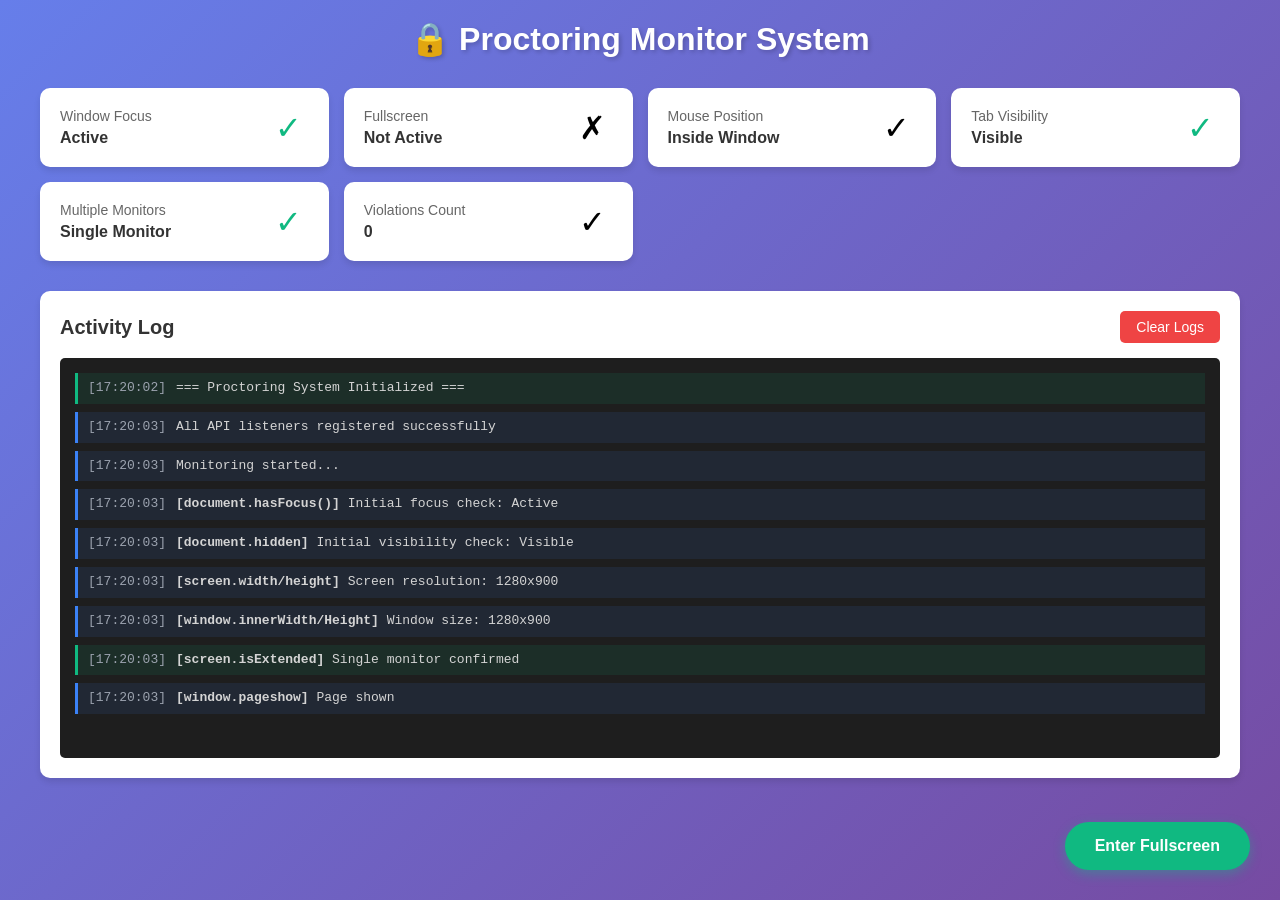
<file: proctoring/index.html>
<!DOCTYPE html>
<html lang="en">
<head>
    <meta charset="UTF-8">
    <meta name="viewport" content="width=device-width, initial-scale=1.0">
    <title>Proctoring Monitor</title>
    <style>
        * {
            margin: 0;
            padding: 0;
            box-sizing: border-box;
        }

        body {
            font-family: 'Segoe UI', Tahoma, Geneva, Verdana, sans-serif;
            background: linear-gradient(135deg, #667eea 0%, #764ba2 100%);
            min-height: 100vh;
            padding: 20px;
        }

        .container {
            max-width: 1200px;
            margin: 0 auto;
        }

        h1 {
            color: white;
            text-align: center;
            margin-bottom: 30px;
            text-shadow: 2px 2px 4px rgba(0,0,0,0.2);
        }

        .status-grid {
            display: grid;
            grid-template-columns: repeat(auto-fit, minmax(280px, 1fr));
            gap: 15px;
            margin-bottom: 30px;
        }

        .status-card {
            background: white;
            border-radius: 10px;
            padding: 20px;
            box-shadow: 0 4px 6px rgba(0,0,0,0.1);
            display: flex;
            align-items: center;
            justify-content: space-between;
        }

        .status-info h3 {
            font-size: 14px;
            color: #666;
            margin-bottom: 5px;
            font-weight: 500;
        }

        .status-info p {
            font-size: 16px;
            color: #333;
            font-weight: 600;
        }

        .status-indicator {
            font-size: 32px;
            min-width: 40px;
            text-align: center;
        }

        .check {
            color: #10b981;
        }

        .cross {
            color: #ef4444;
        }

        .log-container {
            background: white;
            border-radius: 10px;
            padding: 20px;
            box-shadow: 0 4px 6px rgba(0,0,0,0.1);
        }

        .log-header {
            display: flex;
            justify-content: space-between;
            align-items: center;
            margin-bottom: 15px;
        }

        .log-header h2 {
            font-size: 20px;
            color: #333;
        }

        .clear-btn {
            background: #ef4444;
            color: white;
            border: none;
            padding: 8px 16px;
            border-radius: 5px;
            cursor: pointer;
            font-size: 14px;
            transition: background 0.3s;
        }

        .clear-btn:hover {
            background: #dc2626;
        }

        .log-display {
            background: #1e1e1e;
            color: #d4d4d4;
            padding: 15px;
            border-radius: 5px;
            height: 400px;
            overflow-y: auto;
            font-family: 'Courier New', monospace;
            font-size: 13px;
            line-height: 1.6;
        }

        .log-entry {
            margin-bottom: 8px;
            padding: 5px;
            border-left: 3px solid transparent;
            padding-left: 10px;
        }

        .log-warning {
            border-left-color: #f59e0b;
            background: rgba(245, 158, 11, 0.1);
        }

        .log-error {
            border-left-color: #ef4444;
            background: rgba(239, 68, 68, 0.1);
        }

        .log-info {
            border-left-color: #3b82f6;
            background: rgba(59, 130, 246, 0.1);
        }

        .log-success {
            border-left-color: #10b981;
            background: rgba(16, 185, 129, 0.1);
        }

        .timestamp {
            color: #9ca3af;
            margin-right: 10px;
        }

        .fullscreen-btn {
            position: fixed;
            bottom: 30px;
            right: 30px;
            background: #10b981;
            color: white;
            border: none;
            padding: 15px 30px;
            border-radius: 50px;
            cursor: pointer;
            font-size: 16px;
            font-weight: 600;
            box-shadow: 0 4px 12px rgba(16, 185, 129, 0.4);
            transition: all 0.3s;
        }

        .fullscreen-btn:hover {
            background: #059669;
            transform: translateY(-2px);
            box-shadow: 0 6px 16px rgba(16, 185, 129, 0.5);
        }

        .config-btn {
            position: fixed;
            bottom: 30px;
            left: 30px;
            background: #6366f1;
            color: white;
            border: none;
            padding: 15px 30px;
            border-radius: 50px;
            cursor: pointer;
            font-size: 16px;
            font-weight: 600;
            box-shadow: 0 4px 12px rgba(99, 102, 241, 0.4);
            transition: all 0.3s;
        }

        .config-btn:hover {
            background: #4f46e5;
            transform: translateY(-2px);
            box-shadow: 0 6px 16px rgba(99, 102, 241, 0.5);
        }

        .modal {
            display: none;
            position: fixed;
            top: 0;
            left: 0;
            width: 100%;
            height: 100%;
            background: rgba(0, 0, 0, 0.7);
            z-index: 1000;
            justify-content: center;
            align-items: center;
        }

        .modal.active {
            display: flex;
        }

        .modal-content {
            background: white;
            border-radius: 15px;
            width: 90%;
            max-width: 800px;
            max-height: 80vh;
            overflow: hidden;
            display: flex;
            flex-direction: column;
            box-shadow: 0 20px 60px rgba(0, 0, 0, 0.3);
        }

        .modal-header {
            padding: 20px 25px;
            background: linear-gradient(135deg, #667eea 0%, #764ba2 100%);
            color: white;
            display: flex;
            justify-content: space-between;
            align-items: center;
        }

        .modal-header h2 {
            margin: 0;
            font-size: 22px;
        }

        .close-modal {
            background: none;
            border: none;
            color: white;
            font-size: 28px;
            cursor: pointer;
            padding: 0;
            width: 30px;
            height: 30px;
            display: flex;
            align-items: center;
            justify-content: center;
            border-radius: 50%;
            transition: background 0.3s;
        }

        .close-modal:hover {
            background: rgba(255, 255, 255, 0.2);
        }

        .modal-body {
            padding: 25px;
            overflow-y: auto;
            flex: 1;
        }

        .config-editor {
            background: #1e1e1e;
            border-radius: 8px;
            padding: 15px;
            min-height: 400px;
        }

        .config-editor textarea {
            width: 100%;
            min-height: 400px;
            background: #1e1e1e;
            color: #d4d4d4;
            border: none;
            font-family: 'Courier New', monospace;
            font-size: 13px;
            line-height: 1.6;
            resize: vertical;
            outline: none;
            padding: 10px;
        }

        .modal-footer {
            padding: 20px 25px;
            background: #f9fafb;
            display: flex;
            gap: 10px;
            justify-content: flex-end;
            border-top: 1px solid #e5e7eb;
        }

        .modal-btn {
            padding: 10px 24px;
            border: none;
            border-radius: 8px;
            font-size: 14px;
            font-weight: 600;
            cursor: pointer;
            transition: all 0.3s;
        }

        .modal-btn-primary {
            background: #10b981;
            color: white;
        }

        .modal-btn-primary:hover {
            background: #059669;
        }

        .modal-btn-secondary {
            background: #6b7280;
            color: white;
        }

        .modal-btn-secondary:hover {
            background: #4b5563;
        }

        .modal-btn-danger {
            background: #ef4444;
            color: white;
        }

        .modal-btn-danger:hover {
            background: #dc2626;
        }

        .error-message {
            background: #fee2e2;
            color: #991b1b;
            padding: 12px;
            border-radius: 6px;
            margin-bottom: 15px;
            display: none;
        }

        .error-message.active {
            display: block;
        }
    </style>
</head>
<body>
    <div class="container">
        <h1>🔒 Proctoring Monitor System</h1>
        
        <div class="status-grid">
            <div class="status-card">
                <div class="status-info">
                    <h3>Window Focus</h3>
                    <p id="focus-status">Active</p>
                </div>
                <div class="status-indicator" id="focus-indicator">✓</div>
            </div>

            <div class="status-card">
                <div class="status-info">
                    <h3>Fullscreen</h3>
                    <p id="fullscreen-status">Not Active</p>
                </div>
                <div class="status-indicator" id="fullscreen-indicator">✗</div>
            </div>

            <div class="status-card">
                <div class="status-info">
                    <h3>Mouse Position</h3>
                    <p id="mouse-status">Inside Window</p>
                </div>
                <div class="status-indicator" id="mouse-indicator">✓</div>
            </div>

            <div class="status-card">
                <div class="status-info">
                    <h3>Tab Visibility</h3>
                    <p id="visibility-status">Visible</p>
                </div>
                <div class="status-indicator" id="visibility-indicator">✓</div>
            </div>

            <div class="status-card">
                <div class="status-info">
                    <h3>Multiple Monitors</h3>
                    <p id="monitor-status">Checking...</p>
                </div>
                <div class="status-indicator" id="monitor-indicator">-</div>
            </div>

            <div class="status-card">
                <div class="status-info">
                    <h3>Violations Count</h3>
                    <p id="violation-count">0</p>
                </div>
                <div class="status-indicator" id="violation-indicator">✓</div>
            </div>
        </div>

        <div class="log-container">
            <div class="log-header">
                <h2>Activity Log</h2>
                <button class="clear-btn" onclick="clearLogs()">Clear Logs</button>
            </div>
            <div class="log-display" id="log-display"></div>
        </div>
    </div>

    <button class="fullscreen-btn" onclick="enterFullscreen()">Enter Fullscreen</button>
    <!-- <button class="config-btn" onclick="openConfigModal()">⚙️ Edit Config</button> -->

    <script src="proctoring.js"></script>
</body>
</html>
</file>
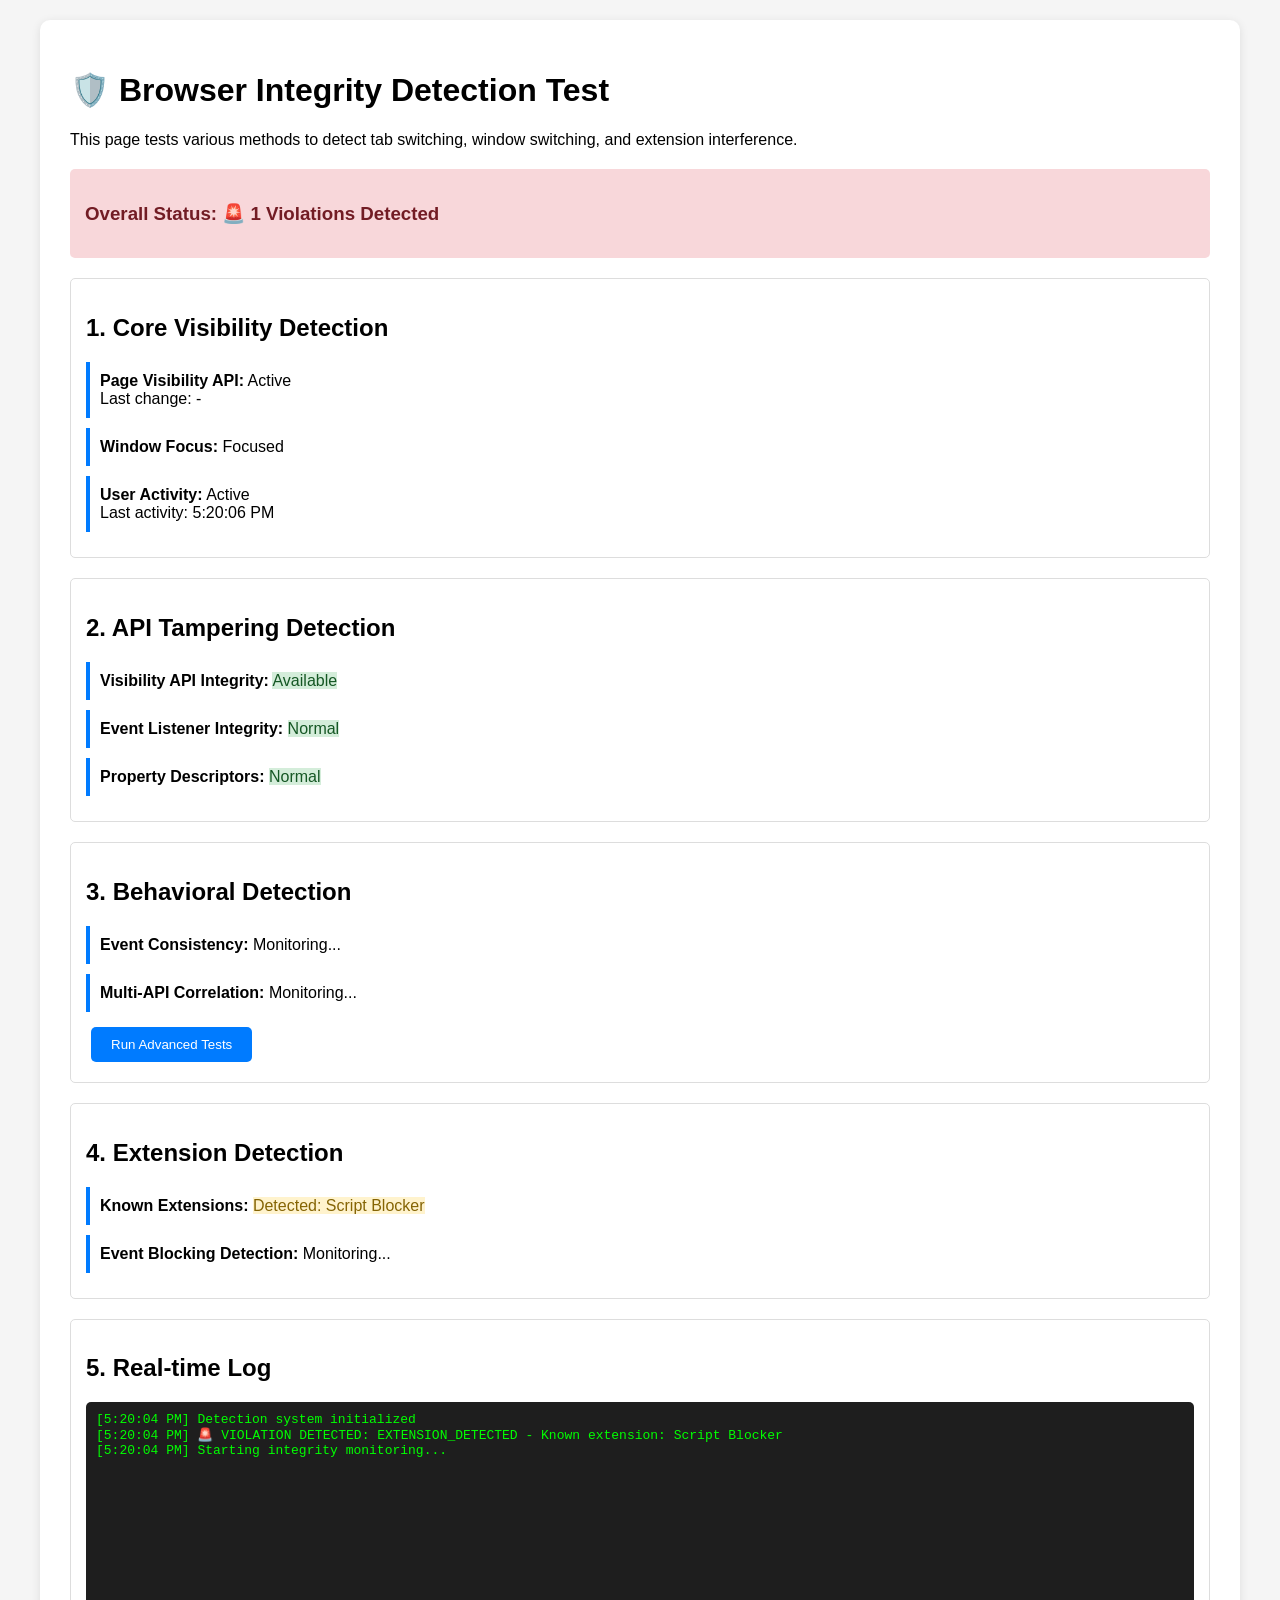
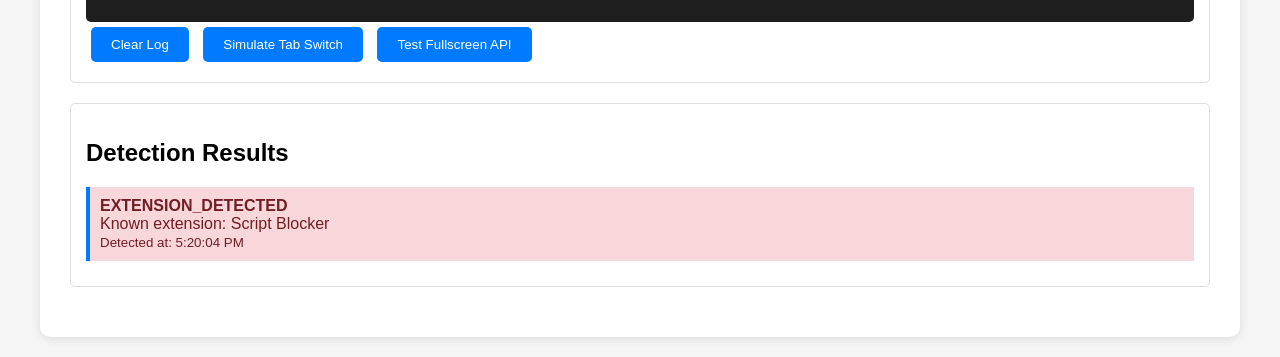
<file: proctoring/index2.html>
<!DOCTYPE html>
<html lang="en">
<head>
    <meta charset="UTF-8">
    <meta name="viewport" content="width=device-width, initial-scale=1.0">
    <title>Browser Integrity Detection Test</title>
    <style>
        body {
            font-family: Arial, sans-serif;
            max-width: 1200px;
            margin: 0 auto;
            padding: 20px;
            background-color: #f5f5f5;
        }
        .container {
            background: white;
            padding: 30px;
            border-radius: 10px;
            box-shadow: 0 2px 10px rgba(0,0,0,0.1);
        }
        .status-panel {
            margin: 20px 0;
            padding: 15px;
            border-radius: 5px;
            background: #f8f9fa;
        }
        .green { background: #d4edda; color: #155724; }
        .red { background: #f8d7da; color: #721c24; }
        .yellow { background: #fff3cd; color: #856404; }
        .detection-item {
            margin: 10px 0;
            padding: 10px;
            border-left: 4px solid #007bff;
        }
        .log-container {
            height: 200px;
            overflow-y: auto;
            background: #1e1e1e;
            color: #00ff00;
            padding: 10px;
            font-family: monospace;
            border-radius: 5px;
        }
        button {
            padding: 10px 20px;
            margin: 5px;
            background: #007bff;
            color: white;
            border: none;
            border-radius: 5px;
            cursor: pointer;
        }
        button:hover {
            background: #0056b3;
        }
        .test-section {
            margin: 20px 0;
            padding: 15px;
            border: 1px solid #ddd;
            border-radius: 5px;
        }
    </style>
</head>
<body>
    <div class="container">
        <h1>🛡️ Browser Integrity Detection Test</h1>
        <p>This page tests various methods to detect tab switching, window switching, and extension interference.</p>
        
        <div class="status-panel" id="overallStatus">
            <h3>Overall Status: <span id="statusText">Monitoring...</span></h3>
        </div>

        <div class="test-section">
            <h2>1. Core Visibility Detection</h2>
            <div class="detection-item">
                <strong>Page Visibility API:</strong> 
                <span id="visibilityStatus">Active</span>
                <div>Last change: <span id="lastVisibilityChange">-</span></div>
            </div>
            <div class="detection-item">
                <strong>Window Focus:</strong> 
                <span id="focusStatus">Focused</span>
            </div>
            <div class="detection-item">
                <strong>User Activity:</strong> 
                <span id="activityStatus">Active</span>
                <div>Last activity: <span id="lastActivity">-</span></div>
            </div>
        </div>

        <div class="test-section">
            <h2>2. API Tampering Detection</h2>
            <div class="detection-item">
                <strong>Visibility API Integrity:</strong> 
                <span id="apiIntegrityStatus">Checking...</span>
            </div>
            <div class="detection-item">
                <strong>Event Listener Integrity:</strong> 
                <span id="eventListenerStatus">Checking...</span>
            </div>
            <div class="detection-item">
                <strong>Property Descriptors:</strong> 
                <span id="propertyDescriptorStatus">Checking...</span>
            </div>
        </div>

        <div class="test-section">
            <h2>3. Behavioral Detection</h2>
            <div class="detection-item">
                <strong>Event Consistency:</strong> 
                <span id="consistencyStatus">Monitoring...</span>
            </div>
            <div class="detection-item">
                <strong>Multi-API Correlation:</strong> 
                <span id="correlationStatus">Monitoring...</span>
            </div>
            <button onclick="runAdvancedTests()">Run Advanced Tests</button>
        </div>

        <div class="test-section">
            <h2>4. Extension Detection</h2>
            <div class="detection-item">
                <strong>Known Extensions:</strong> 
                <span id="extensionStatus">Scanning...</span>
            </div>
            <div class="detection-item">
                <strong>Event Blocking Detection:</strong> 
                <span id="blockingDetectionStatus">Monitoring...</span>
            </div>
        </div>

        <div class="test-section">
            <h2>5. Real-time Log</h2>
            <div class="log-container" id="log"></div>
            <button onclick="clearLog()">Clear Log</button>
            <button onclick="simulateTabSwitch()">Simulate Tab Switch</button>
            <button onclick="testFullscreen()">Test Fullscreen API</button>
        </div>

        <div class="test-section">
            <h2>Detection Results</h2>
            <div id="violationsList"></div>
        </div>
    </div>

    <script>
        class IntegrityMonitor {
            constructor() {
                this.violations = [];
                this.logEntries = [];
                this.detectionTriggered = {
                    visibility: false,
                    blur: false,
                    focus: false,
                    pageHide: false
                };
                this.lastActivityTime = Date.now();
                this.startTime = Date.now();
                this.setupEventListeners();
                this.startDetection();
            }

            log(message, type = 'info') {
                const timestamp = new Date().toLocaleTimeString();
                const logEntry = `[${timestamp}] ${message}`;
                this.logEntries.push(logEntry);
                
                const logContainer = document.getElementById('log');
                logContainer.innerHTML = logEntry + '<br>' + logContainer.innerHTML;
                
                console.log(`[${type.toUpperCase()}] ${message}`);
            }

            reportViolation(type, evidence) {
                if (!this.violations.some(v => v.type === type)) {
                    this.violations.push({ type, evidence, timestamp: Date.now() });
                    this.log(`🚨 VIOLATION DETECTED: ${type} - ${evidence}`, 'warning');
                    this.updateViolationsDisplay();
                }
            }

            updateViolationsDisplay() {
                const violationsList = document.getElementById('violationsList');
                violationsList.innerHTML = this.violations.map(v => 
                    `<div class="detection-item red">
                        <strong>${v.type}</strong><br>
                        ${v.evidence}<br>
                        <small>Detected at: ${new Date(v.timestamp).toLocaleTimeString()}</small>
                    </div>`
                ).join('');
            }

            setupEventListeners() {
                // Page Visibility API
                document.addEventListener('visibilitychange', () => {
                    this.detectionTriggered.visibility = true;
                    const isHidden = document.hidden;
                    document.getElementById('visibilityStatus').textContent = 
                        isHidden ? 'Hidden' : 'Visible';
                    document.getElementById('lastVisibilityChange').textContent = 
                        new Date().toLocaleTimeString();
                    
                    if (isHidden) {
                        this.reportViolation('TAB_SWITCH', 'Page Visibility API detected tab switch');
                    }
                    
                    this.log(`Visibility changed: ${document.visibilityState}`);
                });

                // Window Focus/Blur
                window.addEventListener('blur', () => {
                    this.detectionTriggered.blur = true;
                    document.getElementById('focusStatus').textContent = 'Blurred';
                    this.log('Window lost focus');
                });

                window.addEventListener('focus', () => {
                    this.detectionTriggered.focus = true;
                    document.getElementById('focusStatus').textContent = 'Focused';
                    this.log('Window gained focus');
                });

                // User Activity Monitoring
                const activityEvents = ['mousemove', 'keydown', 'click', 'scroll'];
                activityEvents.forEach(event => {
                    document.addEventListener(event, () => {
                        this.lastActivityTime = Date.now();
                        document.getElementById('lastActivity').textContent = 
                            new Date().toLocaleTimeString();
                        document.getElementById('activityStatus').textContent = 'Active';
                    }, { passive: true });
                });

                // Check for inactivity
                setInterval(() => {
                    const inactiveTime = Date.now() - this.lastActivityTime;
                    if (inactiveTime > 10000) { // 10 seconds
                        document.getElementById('activityStatus').textContent = 'Inactive';
                        if (inactiveTime > 30000) { // 30 seconds
                            this.reportViolation('INACTIVITY', `User inactive for ${Math.round(inactiveTime/1000)} seconds`);
                        }
                    }
                }, 5000);
            }

            checkAPITampering() {
                // Check Visibility API property descriptors
                try {
                    const visibilityDescriptor = Object.getOwnPropertyDescriptor(document, 'visibilityState');
                    const hiddenDescriptor = Object.getOwnPropertyDescriptor(document, 'hidden');
                    
                    if (visibilityDescriptor && !visibilityDescriptor.configurable) {
                        this.reportViolation('API_TAMPERING', 'visibilityState property descriptor modified');
                        document.getElementById('propertyDescriptorStatus').textContent = 'Tampered';
                        document.getElementById('propertyDescriptorStatus').className = 'red';
                    } else {
                        document.getElementById('propertyDescriptorStatus').textContent = 'Normal';
                        document.getElementById('propertyDescriptorStatus').className = 'green';
                    }
                } catch (e) {
                    this.reportViolation('API_TAMPERING', `Error checking property descriptors: ${e.message}`);
                }

                // Check event listener integrity
                const nativeAddEventListener = EventTarget.prototype.addEventListener;
                if (nativeAddEventListener.toString().includes('[native code]') === false) {
                    this.reportViolation('API_TAMPERING', 'addEventListener function has been modified');
                    document.getElementById('eventListenerStatus').textContent = 'Tampered';
                    document.getElementById('eventListenerStatus').className = 'red';
                } else {
                    document.getElementById('eventListenerStatus').textContent = 'Normal';
                    document.getElementById('eventListenerStatus').className = 'green';
                }

                // Check if visibility API is accessible
                if (typeof document.hidden === 'undefined' || typeof document.visibilityState === 'undefined') {
                    this.reportViolation('API_TAMPERING', 'Page Visibility API not available');
                    document.getElementById('apiIntegrityStatus').textContent = 'Missing';
                    document.getElementById('apiIntegrityStatus').className = 'red';
                } else {
                    document.getElementById('apiIntegrityStatus').textContent = 'Available';
                    document.getElementById('apiIntegrityStatus').className = 'green';
                }
            }

            checkBehavioralConsistency() {
                // Cross-API validation
                const viaVisibilityAPI = document.hidden;
                const viaFocusAPI = !document.hasFocus();
                
                if (viaVisibilityAPI !== viaFocusAPI) {
                    this.reportViolation('BEHAVIORAL_INCONSISTENCY', 
                        `Visibility API: ${viaVisibilityAPI}, Focus API: ${viaFocusAPI}`);
                    document.getElementById('correlationStatus').textContent = 'Inconsistent';
                    document.getElementById('correlationStatus').className = 'red';
                } else {
                    document.getElementById('correlationStatus').textContent = 'Consistent';
                    document.getElementById('correlationStatus').className = 'green';
                }

                // Event consistency check
                setTimeout(() => {
                    const allEventsFired = Object.values(this.detectionTriggered).some(fired => fired);
                    if (!allEventsFired) {
                        document.getElementById('consistencyStatus').textContent = 'Suspicious';
                        document.getElementById('consistencyStatus').className = 'yellow';
                    } else {
                        document.getElementById('consistencyStatus').textContent = 'Normal';
                        document.getElementById('consistencyStatus').className = 'green';
                    }
                }, 3000);
            }

            checkForExtensions() {
                // Check for known anti-detection extensions
                const knownExtensionSignatures = {
                    'uBlock Origin': () => typeof window.uboHelper !== 'undefined',
                    'Privacy Badger': () => typeof window.badger !== 'undefined',
                    'Ghostery': () => typeof window.ghostery !== 'undefined',
                    'AdBlock': () => typeof window.blockAdBlock !== 'undefined',
                    'Script Blocker': () => {
                        try {
                            return document.createElement('script').onload === null;
                        } catch (e) {
                            return false;
                        }
                    }
                };

                let detectedExtensions = [];
                for (const [name, detector] of Object.entries(knownExtensionSignatures)) {
                    if (detector()) {
                        detectedExtensions.push(name);
                        this.reportViolation('EXTENSION_DETECTED', `Known extension: ${name}`);
                    }
                }

                const extensionStatus = document.getElementById('extensionStatus');
                if (detectedExtensions.length > 0) {
                    extensionStatus.textContent = `Detected: ${detectedExtensions.join(', ')}`;
                    extensionStatus.className = 'yellow';
                } else {
                    extensionStatus.textContent = 'None detected';
                    extensionStatus.className = 'green';
                }
            }

            testEventBlocking() {
                // Test if events are being blocked by programmatically triggering them
                setTimeout(() => {
                    const beforeTest = this.detectionTriggered.visibility;

                    console.log('beforetest', beforeTest)
                    
                    // Programmatically trigger events
                    document.dispatchEvent(new Event('visibilitychange'));
                    window.dispatchEvent(new Event('blur'));
                    window.dispatchEvent(new Event('focus'));
                    
                    setTimeout(() => {
                        if (!this.detectionTriggered.visibility && !beforeTest) {
                            this.reportViolation('EVENT_BLOCKING', 'Visibility events appear to be blocked');
                            document.getElementById('blockingDetectionStatus').textContent = 'Blocking Detected';
                            document.getElementById('blockingDetectionStatus').className = 'red';
                        } else {
                            document.getElementById('blockingDetectionStatus').textContent = 'Normal';
                            document.getElementById('blockingDetectionStatus').className = 'green';
                        }
                    }, 100);
                }, 2000);
            }

            startDetection() {
                this.log('Starting integrity monitoring...');
                
                // Run initial checks
                this.checkAPITampering();
                this.checkForExtensions();
                this.testEventBlocking();
                
                // Continuous monitoring
                setInterval(() => {
                    this.checkBehavioralConsistency();
                }, 5000);

                // RequestAnimationFrame timing analysis
                this.startAnimationFrameAnalysis();
            }

            startAnimationFrameAnalysis() {
                let lastCall = performance.now();
                const checkAnimationFrame = () => {
                    const now = performance.now();
                    const timeSinceLastCall = now - lastCall;
                    
                    // If tab is hidden but we're getting regular RAF calls, something's suspicious
                    if (document.hidden && timeSinceLastCall < 50) {
                        this.reportViolation('ANIMATION_FRAME_ANOMALY', 
                            `RAF called regularly while hidden. Interval: ${timeSinceLastCall.toFixed(2)}ms`);
                    }
                    
                    lastCall = now;
                    requestAnimationFrame(checkAnimationFrame);
                };
                requestAnimationFrame(checkAnimationFrame);
            }
        }

        // Global instance
        const monitor = new IntegrityMonitor();

        // Utility functions for the UI
        function clearLog() {
            document.getElementById('log').innerHTML = '';
            monitor.logEntries = [];
        }

        function simulateTabSwitch() {
            monitor.log('Simulating tab switch behavior...');
            // This can't actually simulate real tab switching, but we can test our detectors
            document.dispatchEvent(new Event('visibilitychange'));
        }

        function testFullscreen() {
            if (document.fullscreenEnabled) {
                if (!document.fullscreenElement) {
                    document.documentElement.requestFullscreen().catch(e => {
                        monitor.log(`Fullscreen error: ${e.message}`, 'error');
                    });
                } else {
                    document.exitFullscreen();
                }
            } else {
                monitor.log('Fullscreen API not enabled', 'warning');
            }
        }

        function runAdvancedTests() {
            monitor.log('Running advanced detection tests...');
            monitor.checkAPITampering();
            monitor.testEventBlocking();
            monitor.checkBehavioralConsistency();
            
            // Test passive event listeners
            document.addEventListener('test-passive', () => {}, {
                passive: true,
                capture: true
            });
            
            monitor.log('Advanced tests completed');
        }

        // Update overall status
        setInterval(() => {
            const statusText = document.getElementById('statusText');
            const overallStatus = document.getElementById('overallStatus');
            
            if (monitor.violations.length > 0) {
                statusText.textContent = `🚨 ${monitor.violations.length} Violations Detected`;
                overallStatus.className = 'status-panel red';
            } else {
                const uptime = Math.round((Date.now() - monitor.startTime) / 1000);
                statusText.textContent = `✅ Normal (${uptime}s)`;
                overallStatus.className = 'status-panel green';
            }
        }, 1000);

        // Initialize
        document.addEventListener('DOMContentLoaded', () => {
            monitor.log('Detection system initialized');
        });
    </script>
</body>
</html>
</file>
